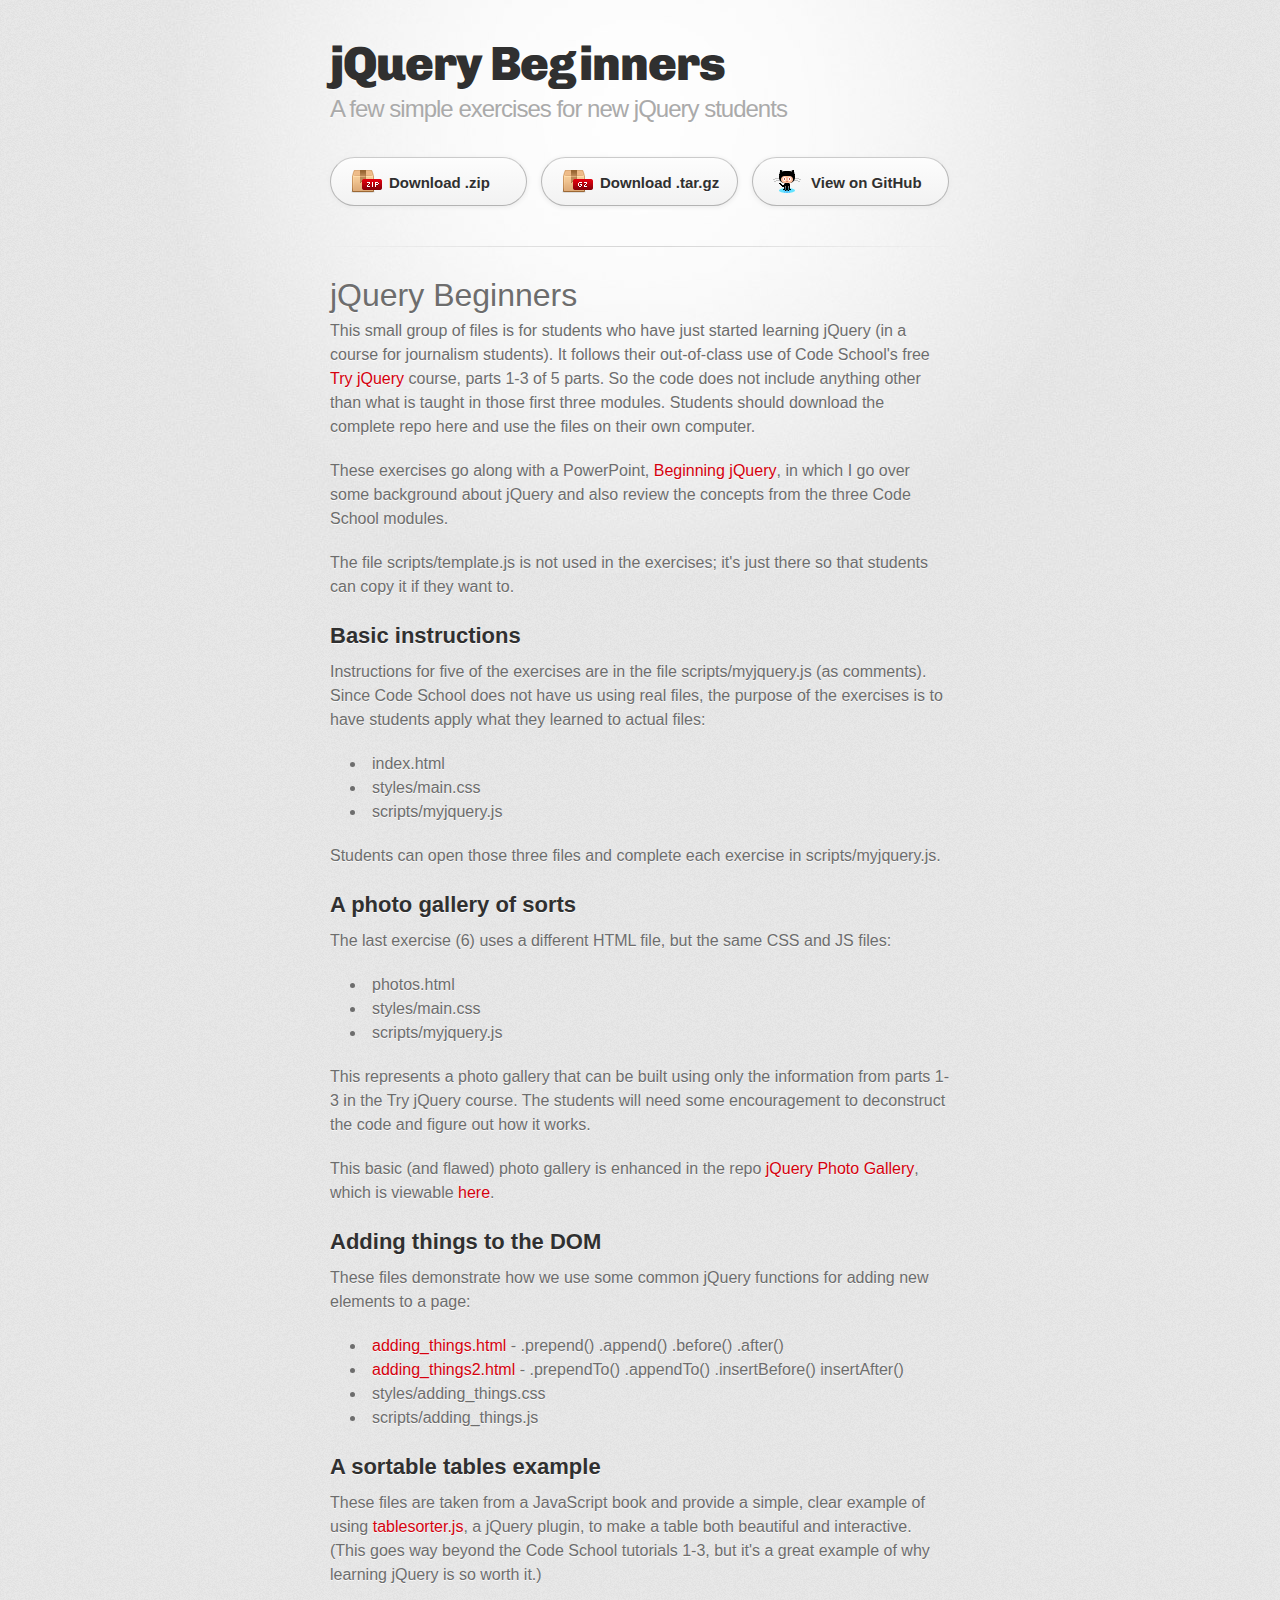
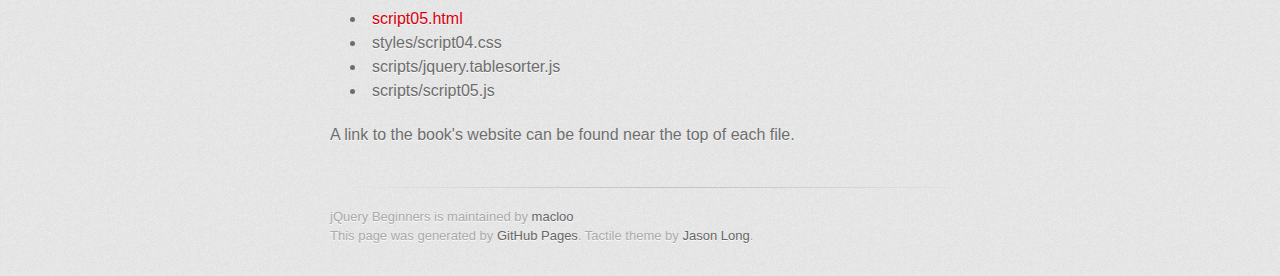
<file: index.html>
<!DOCTYPE html>
<html>
  <head>
    <meta charset='utf-8'>
    <meta http-equiv="X-UA-Compatible" content="chrome=1">
    <link href='https://fonts.googleapis.com/css?family=Chivo:900' rel='stylesheet' type='text/css'>
    <link rel="stylesheet" type="text/css" href="stylesheets/stylesheet.css" media="screen" />
    <link rel="stylesheet" type="text/css" href="stylesheets/pygment_trac.css" media="screen" />
    <link rel="stylesheet" type="text/css" href="stylesheets/print.css" media="print" />
    <!--[if lt IE 9]>
    <script src="//html5shiv.googlecode.com/svn/trunk/html5.js"></script>
    <![endif]-->
    <title>jQuery Beginners by macloo</title>
  </head>

  <body>
    <div id="container">
      <div class="inner">

        <header>
          <h1>jQuery Beginners</h1>
          <h2>A few simple exercises for new jQuery students</h2>
        </header>

        <section id="downloads" class="clearfix">
          <a href="https://github.com/macloo/jquery_beginners/zipball/master" id="download-zip" class="button"><span>Download .zip</span></a>
          <a href="https://github.com/macloo/jquery_beginners/tarball/master" id="download-tar-gz" class="button"><span>Download .tar.gz</span></a>
          <a href="https://github.com/macloo/jquery_beginners" id="view-on-github" class="button"><span>View on GitHub</span></a>
        </section>

        <hr>

        <section id="main_content">
          <h1>
<a name="jquery-beginners" class="anchor" href="#jquery-beginners"><span class="octicon octicon-link"></span></a>jQuery Beginners</h1>

<p>This small group of files is for students who have just started learning jQuery (in a course for journalism students). It follows their out-of-class use of Code School's free <a href="http://try.jquery.com/">Try jQuery</a> course, parts 1-3 of 5 parts. So the code does not include anything other than what is taught in those first three modules. Students should download the complete repo here and use the files on their own computer.</p>

<p>These exercises go along with a PowerPoint, <a href="http://www.slideshare.net/macloo/j-query-review1">Beginning jQuery</a>, in which I go over some background about jQuery and also review the concepts from the three Code School modules.</p>

<p>The file scripts/template.js is not used in the exercises; it's just there so that students can copy it if they want to.</p>

<h2>
<a name="basic-instructions" class="anchor" href="#basic-instructions"><span class="octicon octicon-link"></span></a>Basic instructions</h2>

<p>Instructions for five of the exercises are in the file scripts/myjquery.js (as comments). Since Code School does not have us using real files, the purpose of the exercises is to have students apply what they learned to actual files:</p>

<ul>
<li>index.html</li>
<li>styles/main.css</li>
<li>scripts/myjquery.js</li>
</ul><p>Students can open those three files and complete each exercise in scripts/myjquery.js.</p>

<h2>
<a name="a-photo-gallery-of-sorts" class="anchor" href="#a-photo-gallery-of-sorts"><span class="octicon octicon-link"></span></a>A photo gallery of sorts</h2>

<p>The last exercise (6) uses a different HTML file, but the same CSS and JS files:</p>

<ul>
<li>photos.html</li>
<li>styles/main.css</li>
<li>scripts/myjquery.js</li>
</ul><p>This represents a photo gallery that can be built using only the information from parts 1-3 in the Try jQuery course. The students will need some encouragement to deconstruct the code and figure out how it works.</p>

<p>This basic (and flawed) photo gallery is enhanced in the repo 
<a href="https://github.com/macloo/jquery-photo-gallery">jQuery Photo 
Gallery</a>, which is viewable 
<a href="http://macloo.github.io/jquery-photo-gallery/">here</a>.</p>

<h2>
<a name="adding-things-to-the-dom" class="anchor" href="#adding-things-to-the-dom"><span class="octicon octicon-link"></span></a>Adding things to the DOM</h2>

<p>These files demonstrate how we use some common jQuery functions for adding new elements to a page:</p>

<ul>
<li><a href="adding_things.html">adding_things.html</a> - .prepend() .append() .before() .after()</li>
<li><a href="adding_things2.html">adding_things2.html</a> - .prependTo() .appendTo() .insertBefore() insertAfter()</li>
<li>styles/adding_things.css</li>
<li>scripts/adding_things.js</li>
</ul><h2>
<a name="a-sortable-tables-example" class="anchor" href="#a-sortable-tables-example"><span class="octicon octicon-link"></span></a>A sortable tables example</h2>

<p>These files are taken from a JavaScript book and provide a simple, clear example of using <a href="http://tablesorter.com/docs/">tablesorter.js</a>, a jQuery plugin, to make a table both beautiful and interactive. (This goes way beyond the Code School tutorials 1-3, but it's a great example of why learning jQuery is so worth it.)</p>

<ul>
<li><a href="script05.html">script05.html</a></li>
<li>styles/script04.css</li>
<li>scripts/jquery.tablesorter.js</li>
<li>scripts/script05.js</li>
</ul><p>A link to the book's website can be found near the top of each file.</p>
        </section>

        <footer>
          jQuery Beginners is maintained by <a href="https://github.com/macloo">macloo</a><br>
          This page was generated by <a href="http://pages.github.com">GitHub Pages</a>. Tactile theme by <a href="https://twitter.com/jasonlong">Jason Long</a>.
        </footer>

        
      </div>
    </div>
  </body>
</html>
</file>
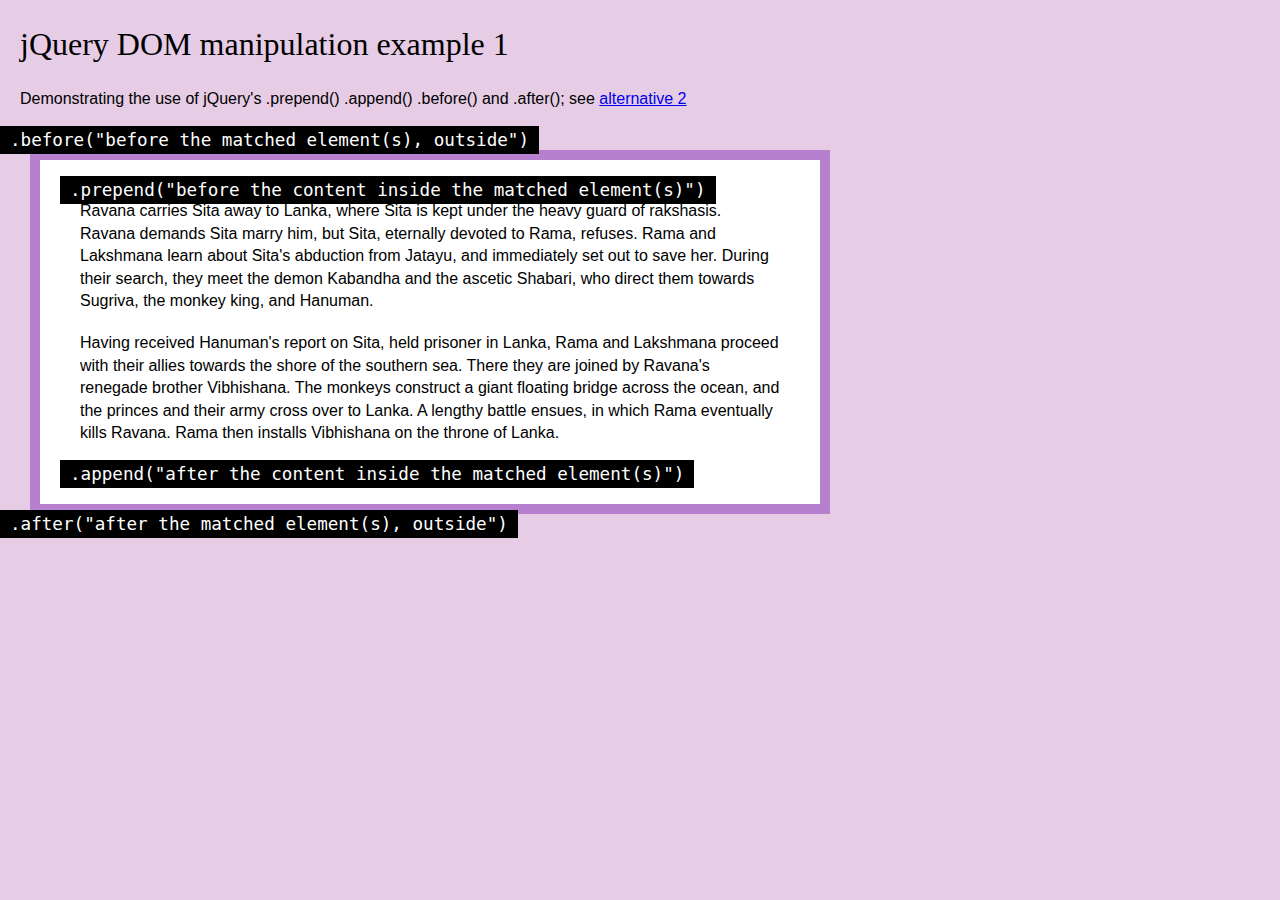
<file: adding_things.html>
<!DOCTYPE html>
<html lang="en">
<head>
	<meta charset="UTF-8">
	<title>Get Started with jQuery 3</title>
	<link rel="stylesheet" href="styles/main.css">
	<link rel="stylesheet" href="styles/adding_things.css">
	<script src="http://ajax.googleapis.com/ajax/libs/jquery/1.11.0/jquery.min.js"></script>
	<script src="scripts/adding_things.js"></script>
</head>

<body>
<!-- copied from http://jsbin.com/ikehep/1/edit -->

<h1>jQuery DOM manipulation example 1</h1>

<p>Demonstrating the use of jQuery's .prepend() .append() .before() and .after(); see <a href="adding_things2.html">alternative 2</a></p>
  
<div id="boxy1">

<p>Ravana carries Sita away to Lanka, where Sita is kept under the heavy guard of rakshasis. Ravana demands Sita marry him, but Sita, eternally devoted to Rama, refuses. Rama and Lakshmana learn about Sita's abduction from Jatayu, and immediately set out to save her. During their search, they meet the demon Kabandha and the ascetic Shabari, who direct them towards Sugriva, the monkey king, and Hanuman.</p>

<p>Having received Hanuman's report on Sita, held prisoner in Lanka, Rama and Lakshmana proceed with their allies towards the shore of the southern sea. There they are joined by Ravana's renegade brother Vibhishana. The monkeys construct a giant floating bridge across the ocean, and the princes and their army cross over to Lanka. A lengthy battle ensues, in which Rama eventually kills Ravana. Rama then installs Vibhishana on the throne of Lanka.</p>

</div>
</body>
</html>
</file>
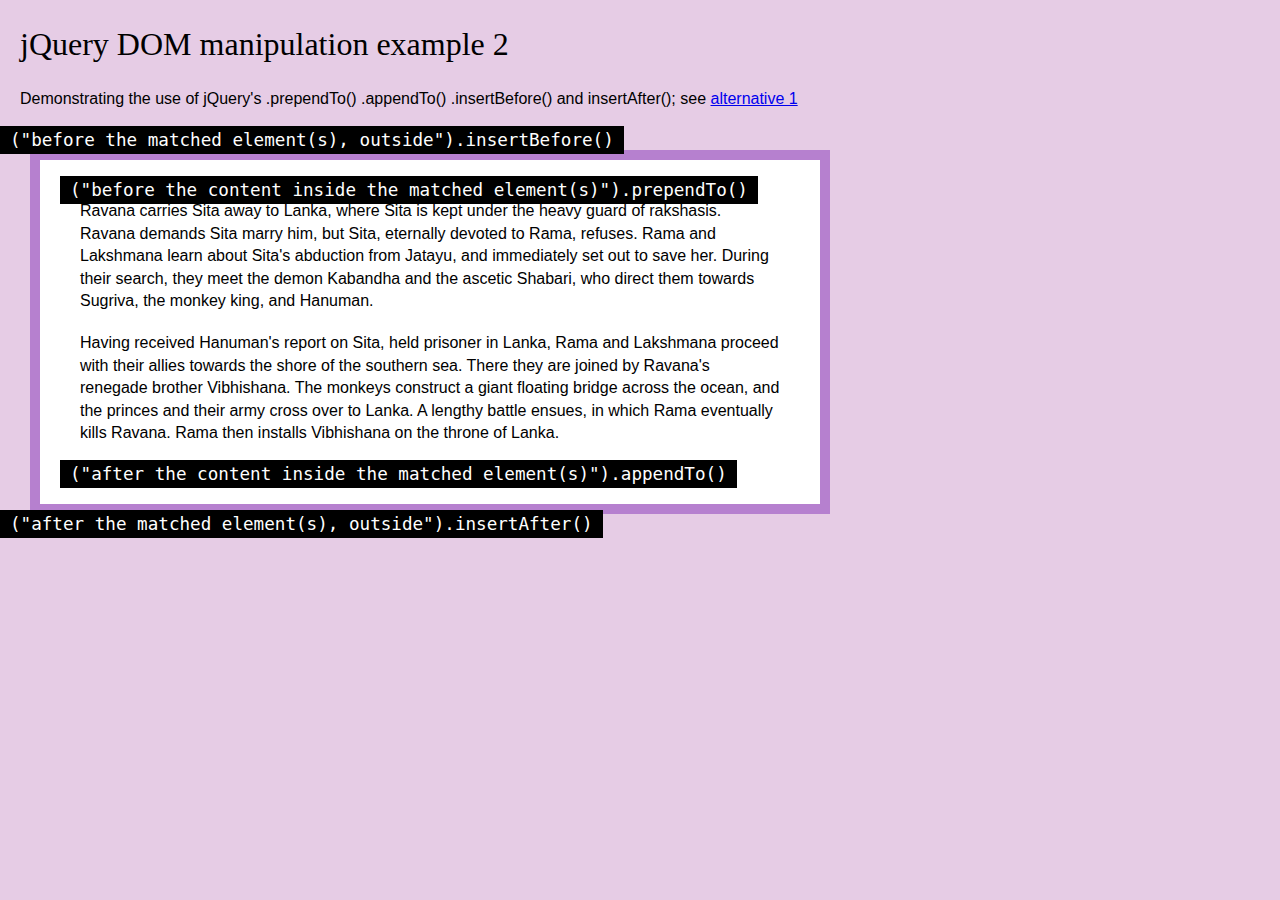
<file: adding_things2.html>
<!DOCTYPE html>
<html lang="en">
<head>
	<meta charset="UTF-8">
	<title>Get Started with jQuery 4</title>
	<link rel="stylesheet" href="styles/main.css">
	<link rel="stylesheet" href="styles/adding_things.css">
	<script src="http://ajax.googleapis.com/ajax/libs/jquery/1.11.0/jquery.min.js"></script>
	<script src="scripts/adding_things.js"></script>
</head>

<body>

<h1>jQuery DOM manipulation example 2</h1>

<p>Demonstrating the use of jQuery's .prependTo() .appendTo() .insertBefore() and insertAfter(); see <a href="adding_things.html">alternative 1</a></p>
  
<div id="boxy2">

<p>Ravana carries Sita away to Lanka, where Sita is kept under the heavy guard of rakshasis. Ravana demands Sita marry him, but Sita, eternally devoted to Rama, refuses. Rama and Lakshmana learn about Sita's abduction from Jatayu, and immediately set out to save her. During their search, they meet the demon Kabandha and the ascetic Shabari, who direct them towards Sugriva, the monkey king, and Hanuman.</p>

<p>Having received Hanuman's report on Sita, held prisoner in Lanka, Rama and Lakshmana proceed with their allies towards the shore of the southern sea. There they are joined by Ravana's renegade brother Vibhishana. The monkeys construct a giant floating bridge across the ocean, and the princes and their army cross over to Lanka. A lengthy battle ensues, in which Rama eventually kills Ravana. Rama then installs Vibhishana on the throne of Lanka.</p>

</div>
</body>
</html>
</file>
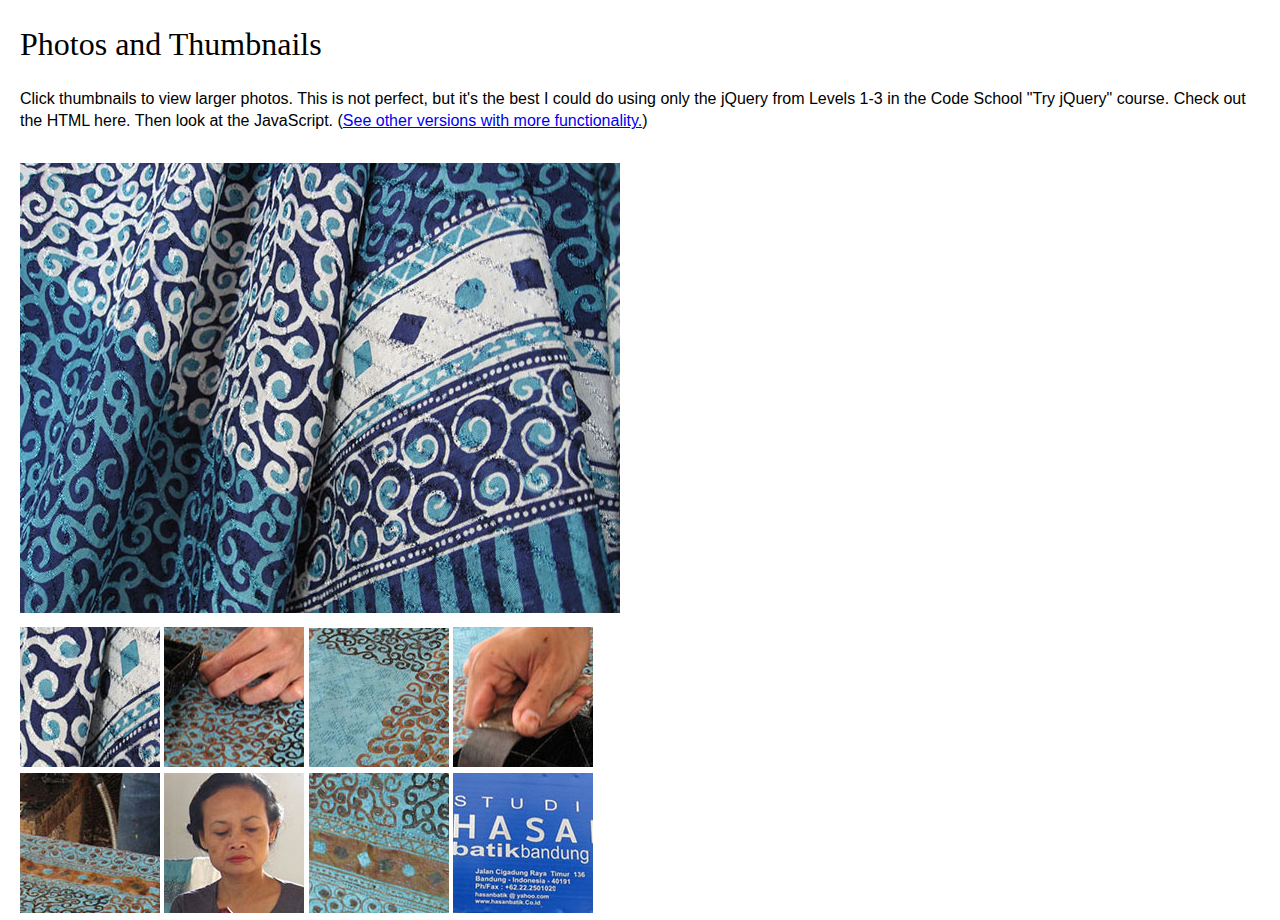
<file: photos.html>
<!DOCTYPE html>
<html lang="en">
<head>
	<meta charset="UTF-8">
	<title>Get Started with jQuery 2</title>
	<link rel="stylesheet" href="styles/main.css">
	<script src="http://ajax.googleapis.com/ajax/libs/jquery/1.11.0/jquery.min.js"></script>
	<script src="scripts/myjquery.js"></script>
</head>

<body>

<h1>Photos and Thumbnails</h1>

<p>Click thumbnails to view larger photos. This is not perfect, but it's the 
best I could do using only the jQuery from Levels 1-3 in the Code School 
"Try jQuery" course. Check out the HTML here. Then look at the JavaScript. 
(<a href="https://github.com/macloo/jquery-photo-gallery" target="_blank">See 
other versions with more functionality.</a>)</p>

<ul id="pics">
<li><img class="big" src="photos/batik1.jpg"> <img class="thumb" src="photos/thumb_batik1.jpg"></li>
<li><img class="big" src="photos/batik2.jpg"> <img class="thumb" src="photos/thumb_batik2.jpg"></li>
<li><img class="big" src="photos/batik3.jpg"> <img class="thumb" src="photos/thumb_batik3.jpg"></li>
<li><img class="big" src="photos/batik4.jpg"> <img class="thumb" src="photos/thumb_batik4.jpg"></li>
<li><img class="big" src="photos/batik5.jpg"> <img class="thumb" src="photos/thumb_batik5.jpg"></li>
<li><img class="big" src="photos/batik6.jpg"> <img class="thumb" src="photos/thumb_batik6.jpg"></li>
<li><img class="big" src="photos/batik7.jpg"> <img class="thumb" src="photos/thumb_batik7.jpg"></li>
<li><img class="big" src="photos/batik8.jpg"> <img class="thumb" src="photos/thumb_batik8.jpg"></li>
</ul>

</body>
</html>
</file>
<file: stylesheets/pygment_trac.css>
.highlight  { background: #ffffff; }
.highlight .c { color: #999988; font-style: italic } /* Comment */
.highlight .err { color: #a61717; background-color: #e3d2d2 } /* Error */
.highlight .k { font-weight: bold } /* Keyword */
.highlight .o { font-weight: bold } /* Operator */
.highlight .cm { color: #999988; font-style: italic } /* Comment.Multiline */
.highlight .cp { color: #999999; font-weight: bold } /* Comment.Preproc */
.highlight .c1 { color: #999988; font-style: italic } /* Comment.Single */
.highlight .cs { color: #999999; font-weight: bold; font-style: italic } /* Comment.Special */
.highlight .gd { color: #000000; background-color: #ffdddd } /* Generic.Deleted */
.highlight .gd .x { color: #000000; background-color: #ffaaaa } /* Generic.Deleted.Specific */
.highlight .ge { font-style: italic } /* Generic.Emph */
.highlight .gr { color: #aa0000 } /* Generic.Error */
.highlight .gh { color: #999999 } /* Generic.Heading */
.highlight .gi { color: #000000; background-color: #ddffdd } /* Generic.Inserted */
.highlight .gi .x { color: #000000; background-color: #aaffaa } /* Generic.Inserted.Specific */
.highlight .go { color: #888888 } /* Generic.Output */
.highlight .gp { color: #555555 } /* Generic.Prompt */
.highlight .gs { font-weight: bold } /* Generic.Strong */
.highlight .gu { color: #800080; font-weight: bold; } /* Generic.Subheading */
.highlight .gt { color: #aa0000 } /* Generic.Traceback */
.highlight .kc { font-weight: bold } /* Keyword.Constant */
.highlight .kd { font-weight: bold } /* Keyword.Declaration */
.highlight .kn { font-weight: bold } /* Keyword.Namespace */
.highlight .kp { font-weight: bold } /* Keyword.Pseudo */
.highlight .kr { font-weight: bold } /* Keyword.Reserved */
.highlight .kt { color: #445588; font-weight: bold } /* Keyword.Type */
.highlight .m { color: #009999 } /* Literal.Number */
.highlight .s { color: #d14 } /* Literal.String */
.highlight .na { color: #008080 } /* Name.Attribute */
.highlight .nb { color: #0086B3 } /* Name.Builtin */
.highlight .nc { color: #445588; font-weight: bold } /* Name.Class */
.highlight .no { color: #008080 } /* Name.Constant */
.highlight .ni { color: #800080 } /* Name.Entity */
.highlight .ne { color: #990000; font-weight: bold } /* Name.Exception */
.highlight .nf { color: #990000; font-weight: bold } /* Name.Function */
.highlight .nn { color: #555555 } /* Name.Namespace */
.highlight .nt { color: #000080 } /* Name.Tag */
.highlight .nv { color: #008080 } /* Name.Variable */
.highlight .ow { font-weight: bold } /* Operator.Word */
.highlight .w { color: #bbbbbb } /* Text.Whitespace */
.highlight .mf { color: #009999 } /* Literal.Number.Float */
.highlight .mh { color: #009999 } /* Literal.Number.Hex */
.highlight .mi { color: #009999 } /* Literal.Number.Integer */
.highlight .mo { color: #009999 } /* Literal.Number.Oct */
.highlight .sb { color: #d14 } /* Literal.String.Backtick */
.highlight .sc { color: #d14 } /* Literal.String.Char */
.highlight .sd { color: #d14 } /* Literal.String.Doc */
.highlight .s2 { color: #d14 } /* Literal.String.Double */
.highlight .se { color: #d14 } /* Literal.String.Escape */
.highlight .sh { color: #d14 } /* Literal.String.Heredoc */
.highlight .si { color: #d14 } /* Literal.String.Interpol */
.highlight .sx { color: #d14 } /* Literal.String.Other */
.highlight .sr { color: #009926 } /* Literal.String.Regex */
.highlight .s1 { color: #d14 } /* Literal.String.Single */
.highlight .ss { color: #990073 } /* Literal.String.Symbol */
.highlight .bp { color: #999999 } /* Name.Builtin.Pseudo */
.highlight .vc { color: #008080 } /* Name.Variable.Class */
.highlight .vg { color: #008080 } /* Name.Variable.Global */
.highlight .vi { color: #008080 } /* Name.Variable.Instance */
.highlight .il { color: #009999 } /* Literal.Number.Integer.Long */

.type-csharp .highlight .k { color: #0000FF }
.type-csharp .highlight .kt { color: #0000FF }
.type-csharp .highlight .nf { color: #000000; font-weight: normal }
.type-csharp .highlight .nc { color: #2B91AF }
.type-csharp .highlight .nn { color: #000000 }
.type-csharp .highlight .s { color: #A31515 }
.type-csharp .highlight .sc { color: #A31515 }
</file>
<file: stylesheets/print.css>
html, body, div, span, applet, object, iframe,
h1, h2, h3, h4, h5, h6, p, blockquote, pre,
a, abbr, acronym, address, big, cite, code,
del, dfn, em, img, ins, kbd, q, s, samp,
small, strike, strong, sub, sup, tt, var,
b, u, i, center,
dl, dt, dd, ol, ul, li,
fieldset, form, label, legend,
table, caption, tbody, tfoot, thead, tr, th, td,
article, aside, canvas, details, embed, 
figure, figcaption, footer, header, hgroup, 
menu, nav, output, ruby, section, summary,
time, mark, audio, video {
  margin: 0;
  padding: 0;
  border: 0;
  font-size: 100%;
  font: inherit;
  vertical-align: baseline;
}
/* HTML5 display-role reset for older browsers */
article, aside, details, figcaption, figure, 
footer, header, hgroup, menu, nav, section {
  display: block;
}
body {
  line-height: 1;
}
ol, ul {
  list-style: none;
}
blockquote, q {
  quotes: none;
}
blockquote:before, blockquote:after,
q:before, q:after {
  content: '';
  content: none;
}
table {
  border-collapse: collapse;
  border-spacing: 0;
}
body {
  font-size: 13px;
  line-height: 1.5; 
  font-family: 'Helvetica Neue', Helvetica, Arial, serif;
  color: #000;
}

a {
  color: #d5000d;
  font-weight: bold;
}

header {
  padding-top: 35px;
  padding-bottom: 10px;
}

header h1 {
  font-weight: bold;
  letter-spacing: -1px;
  font-size: 48px;
  color: #303030;
  line-height: 1.2;
}

header h2 {
  letter-spacing: -1px;
  font-size: 24px;
  color: #aaa;
  font-weight: normal;
  line-height: 1.3;
}
#downloads {
  display: none;
}
#main_content {
  padding-top: 20px;
}

code, pre {
  font-family: Monaco, "Bitstream Vera Sans Mono", "Lucida Console", Terminal;
  color: #222;
  margin-bottom: 30px;
  font-size: 12px;
}

code {
  padding: 0 3px;
}

pre {
  border: solid 1px #ddd;
  padding: 20px;
  overflow: auto;
}
pre code {
  padding: 0;
}

ul, ol, dl {
  margin-bottom: 20px;
}


/* COMMON STYLES */

table {
  width: 100%;
  border: 1px solid #ebebeb;
}

th {
  font-weight: 500;
}

td {
  border: 1px solid #ebebeb;
  text-align: center; 
  font-weight: 300;
}

form {
  background: #f2f2f2;
  padding: 20px;
  
}


/* GENERAL ELEMENT TYPE STYLES */

h1 {
  font-size: 2.8em;
} 

h2 {
  font-size: 22px;
  font-weight: bold;
  color: #303030;
  margin-bottom: 8px;
} 

h3 {
  color: #d5000d;
  font-size: 18px;
  font-weight: bold;
  margin-bottom: 8px;
} 
 
h4 {
  font-size: 16px;
  color: #303030;
  font-weight: bold;
} 

h5 {
  font-size: 1em;
  color: #303030;
} 

h6 {
  font-size: .8em;
  color: #303030;
} 

p {
  font-weight: 300;
  margin-bottom: 20px;
}
 
a {
  text-decoration: none;
}

p a {
  font-weight: 400;
}

blockquote {
  font-size: 1.6em;
  border-left: 10px solid #e9e9e9;
  margin-bottom: 20px;
  padding: 0 0 0 30px;
}

ul li {
  list-style: disc inside;
  padding-left: 20px;
}

ol li {
  list-style: decimal inside;
  padding-left: 3px;
}

dl dd {
  font-style: italic;
  font-weight: 100;
}

footer {
  margin-top: 40px;
  padding-top: 20px;
  padding-bottom: 30px;
  font-size: 13px;
  color: #aaa;
}

footer a {
  color: #666;
}

/* MISC */
.clearfix:after {
  clear: both;
  content: '.';
  display: block;
  visibility: hidden;
  height: 0;
}

.clearfix {display: inline-block;}
* html .clearfix {height: 1%;}
.clearfix {display: block;}
</file>
<file: styles/adding_things.css>
/* copied, modified from http://jsbin.com/ikehep/1/edit */

body {
	background: #e6cce5;
}

#boxy1, #boxy2 {
	border: 10px solid #b680cf;
	background: #fff;
	width: 800px;
	padding: 20px;
	margin-left: 30px;
}

span {
	font-family: Consolas, monospace;
	font-size: 110%;
	background: #000;
	color: #fff;
	padding: 4px 10px;
}
</file>
<file: stylesheets/stylesheet.css>
/* http://meyerweb.com/eric/tools/css/reset/ 
   v2.0 | 20110126
   License: none (public domain)
*/
html, body, div, span, applet, object, iframe,
h1, h2, h3, h4, h5, h6, p, blockquote, pre,
a, abbr, acronym, address, big, cite, code,
del, dfn, em, img, ins, kbd, q, s, samp,
small, strike, strong, sub, sup, tt, var,
b, u, i, center,
dl, dt, dd, ol, ul, li,
fieldset, form, label, legend,
table, caption, tbody, tfoot, thead, tr, th, td,
article, aside, canvas, details, embed, 
figure, figcaption, footer, header, hgroup, 
menu, nav, output, ruby, section, summary,
time, mark, audio, video {
	margin: 0;
	padding: 0;
	border: 0;
	font-size: 100%;
	font: inherit;
	vertical-align: baseline;
}
/* HTML5 display-role reset for older browsers */
article, aside, details, figcaption, figure, 
footer, header, hgroup, menu, nav, section {
	display: block;
}
body {
	line-height: 1;
}
ol, ul {
	list-style: none;
}
blockquote, q {
	quotes: none;
}
blockquote:before, blockquote:after,
q:before, q:after {
	content: '';
	content: none;
}
table {
	border-collapse: collapse;
	border-spacing: 0;
}

/* LAYOUT STYLES */
body {
  font-size: 1em;
  line-height: 1.5; 
  background: #e7e7e7 url(../images/body-bg.png) 0 0 repeat;
  font-family: 'Helvetica Neue', Helvetica, Arial, serif;
  text-shadow: 0 1px 0 rgba(255, 255, 255, 0.8);
  color: #6d6d6d;
}

a {
  color: #d5000d;
}
a:hover {
  color: #c5000c;
}

header {
  padding-top: 35px;
  padding-bottom: 25px;
}

header h1 {
  font-family: 'Chivo', 'Helvetica Neue', Helvetica, Arial, serif; font-weight: 900;
  letter-spacing: -1px;
  font-size: 48px;
  color: #303030;
  line-height: 1.2;
}

header h2 {
  letter-spacing: -1px;
  font-size: 24px;
  color: #aaa;
  font-weight: normal;
  line-height: 1.3;
}

#container {
  background: transparent url(../images/highlight-bg.jpg) 50% 0 no-repeat;
  min-height: 595px;
}

.inner {
  width: 620px;
  margin: 0 auto;
}

#container .inner img {
  max-width: 100%;
}

#downloads {
  margin-bottom: 40px;
}

a.button {
  -moz-border-radius: 30px;
  -webkit-border-radius: 30px;                     
  border-radius: 30px;
  border-top: solid 1px #cbcbcb;
  border-left: solid 1px #b7b7b7;
  border-right: solid 1px #b7b7b7;
  border-bottom: solid 1px #b3b3b3;
  color: #303030;
  line-height: 25px;
  font-weight: bold;
  font-size: 15px;
  padding: 12px 8px 12px 8px;
  display: block;
  float: left;
  width: 179px;
  margin-right: 14px;  
  background: #fdfdfd; /* Old browsers */
  background: -moz-linear-gradient(top,  #fdfdfd 0%, #f2f2f2 100%); /* FF3.6+ */
  background: -webkit-gradient(linear, left top, left bottom, color-stop(0%,#fdfdfd), color-stop(100%,#f2f2f2)); /* Chrome,Safari4+ */
  background: -webkit-linear-gradient(top,  #fdfdfd 0%,#f2f2f2 100%); /* Chrome10+,Safari5.1+ */
  background: -o-linear-gradient(top,  #fdfdfd 0%,#f2f2f2 100%); /* Opera 11.10+ */
  background: -ms-linear-gradient(top,  #fdfdfd 0%,#f2f2f2 100%); /* IE10+ */
  background: linear-gradient(top,  #fdfdfd 0%,#f2f2f2 100%); /* W3C */
  filter: progid:DXImageTransform.Microsoft.gradient( startColorstr='#fdfdfd', endColorstr='#f2f2f2',GradientType=0 ); /* IE6-9 */
  -webkit-box-shadow: 10px 10px 5px #888;
  -moz-box-shadow: 10px 10px 5px #888;
  box-shadow: 0px 1px 5px #e8e8e8;
}
a.button:hover {
  border-top: solid 1px #b7b7b7;
  border-left: solid 1px #b3b3b3;
  border-right: solid 1px #b3b3b3;
  border-bottom: solid 1px #b3b3b3;
  background: #fafafa; /* Old browsers */
  background: -moz-linear-gradient(top,  #fdfdfd 0%, #f6f6f6 100%); /* FF3.6+ */
  background: -webkit-gradient(linear, left top, left bottom, color-stop(0%,#fdfdfd), color-stop(100%,#f6f6f6)); /* Chrome,Safari4+ */
  background: -webkit-linear-gradient(top,  #fdfdfd 0%,#f6f6f6 100%); /* Chrome10+,Safari5.1+ */
  background: -o-linear-gradient(top,  #fdfdfd 0%,#f6f6f6 100%); /* Opera 11.10+ */
  background: -ms-linear-gradient(top,  #fdfdfd 0%,#f6f6f6 100%); /* IE10+ */
  background: linear-gradient(top,  #fdfdfd 0%,#f6f6f6, 100%); /* W3C */
  filter: progid:DXImageTransform.Microsoft.gradient( startColorstr='#fdfdfd', endColorstr='#f6f6f6',GradientType=0 ); /* IE6-9 */
}

a.button span {
  padding-left: 50px;
  display: block;
  height: 23px;
}

#download-zip span {
  background: transparent url(../images/zip-icon.png) 12px 50% no-repeat;
}
#download-tar-gz span {
  background: transparent url(../images/tar-gz-icon.png) 12px 50% no-repeat;
}
#view-on-github span {
  background: transparent url(../images/octocat-icon.png) 12px 50% no-repeat;
}
#view-on-github {
  margin-right: 0;
}

code, pre {
  font-family: Monaco, "Bitstream Vera Sans Mono", "Lucida Console", Terminal;
  color: #222;
  margin-bottom: 30px;
  font-size: 14px;
}

code {
  background-color: #f2f2f2;
  border: solid 1px #ddd;
  padding: 0 3px;
}

pre {
  padding: 20px;
  background: #303030;
  color: #f2f2f2;
  text-shadow: none;
  overflow: auto;
}
pre code {
  color: #f2f2f2;
  background-color: #303030;
  border: none;
  padding: 0;
}

ul, ol, dl {
  margin-bottom: 20px;
}


/* COMMON STYLES */

hr {
  height: 1px;
  line-height: 1px;
  margin-top: 1em;
  padding-bottom: 1em;
  border: none;
  background: transparent url('../images/hr.png') 50% 0 no-repeat;
}

strong {
  font-weight: bold;
}

em {
  font-style: italic;
}

table {
  width: 100%;
  border: 1px solid #ebebeb;
}

th {
  font-weight: 500;
}

td {
  border: 1px solid #ebebeb;
  text-align: center; 
  font-weight: 300;
}

form {
  background: #f2f2f2;
  padding: 20px;
  
}


/* GENERAL ELEMENT TYPE STYLES */

h1 {
  font-size: 32px;
} 

h2 {
  font-size: 22px;
  font-weight: bold;
  color: #303030;
  margin-bottom: 8px;
} 

h3 {
  color: #d5000d;
  font-size: 18px;
  font-weight: bold;
  margin-bottom: 8px;
} 
 
h4 {
  font-size: 16px;
  color: #303030;
  font-weight: bold;
} 

h5 {
  font-size: 1em;
  color: #303030;
} 

h6 {
  font-size: .8em;
  color: #303030;
} 

p {
  font-weight: 300;
  margin-bottom: 20px;
}
 
a {
  text-decoration: none;
}

p a {
  font-weight: 400;
}

blockquote {
  font-size: 1.6em;
  border-left: 10px solid #e9e9e9;
  margin-bottom: 20px;
  padding: 0 0 0 30px;
}

ul li {
  list-style: disc inside;
  padding-left: 20px;
}

ol li {
  list-style: decimal inside;
  padding-left: 3px;
}

dl dt {
  color: #303030;
}

footer {
  background: transparent url('../images/hr.png') 0 0 no-repeat;
  margin-top: 40px;
  padding-top: 20px;
  padding-bottom: 30px;
  font-size: 13px;
  color: #aaa;
}

footer a {
  color: #666;
}
footer a:hover {
  color: #444;
}

/* MISC */
.clearfix:after {
  clear: both;
  content: '.';
  display: block;
  visibility: hidden;
  height: 0;
}

.clearfix {display: inline-block;}
* html .clearfix {height: 1%;}
.clearfix {display: block;}

/* #Media Queries
================================================== */

/* Smaller than standard 960 (devices and browsers) */
@media only screen and (max-width: 959px) {}

/* Tablet Portrait size to standard 960 (devices and browsers) */
@media only screen and (min-width: 768px) and (max-width: 959px) {}

/* All Mobile Sizes (devices and browser) */
@media only screen and (max-width: 767px) {
  header {
    padding-top: 10px;
    padding-bottom: 10px;
  }
  #downloads {
    margin-bottom: 25px;
  }
  #download-zip, #download-tar-gz {
    display: none;
  }
  .inner {
    width: 94%;
    margin: 0 auto;
  }
}

/* Mobile Landscape Size to Tablet Portrait (devices and browsers) */
@media only screen and (min-width: 480px) and (max-width: 767px) {}

/* Mobile Portrait Size to Mobile Landscape Size (devices and browsers) */
@media only screen and (max-width: 479px) {}
</file>
<file: styles/main.css>
/* CSS styles for the jQuery exercises come after the dotted line */

* {
	-moz-box-sizing: border-box;
	-webkit-box-sizing: border-box;
	box-sizing: border-box;
	margin: 0;
	padding: 0;
}
body {
	font-family: Verdana, Arial, sans-serif;
	font-size: 100%;
	color: #000;
	background: #fff;
}
#wrapper {
	margin: 20px auto;
	width: 80%;
	background: #fcd99f;
	padding-bottom: 30px;
}
h1 {
	font-family: Cambria, Georgia, serif;
	font-size: 200%;
	font-weight: normal;
	line-height: 1.5em;
	padding: 20px;
}
p {
	margin-bottom: 20px;
	padding: 0 20px;
	line-height: 1.4em;
}

/* lists */

ul, ol {
	margin-left: 40px;
}
li {
	line-height: 1.4em;
}

/* links */

a:focus {
	outline: 2px solid #069;
	}
a:link, a: active, a:visited {
	color: #00c;
	text-decoration: underline;
	}
a:hover {
	color: #00f;
	text-decoration: none;
	}

/* ------------------------------------------------------------------ */

/* below: CSS styles for jQuery exercises */

#states {
	width: 20%;
}

.highlight {
	background: #fff;
}

.rounder {
	height: 100px;
	width: 100px;
	-webkit-border-radius: 100%;
	-moz-border-radius: 100%;
	border-radius: 100%;
	background: #f00;
}


/* below: CSS styles for photos.html (exercise 6) 
   #pics is the ID of the UL that holds all the images 
*/

#pics {
	list-style: none;
	width: 700px;
	margin: 0;
	margin-left: 20px;
}
#pics li {
	list-style: none;
	display: inline;
}
.view {
	padding: 10px 20px;
}

/* ------------------------------------------------------------------ */
/* styles for buttons */

button {
	margin-left: 20px;
	-webkit-border-radius: 24px;
	-moz-border-radius: 24px;
	border-radius: 24px;
	background: #378de5;
	border: 1px solid #84bbf3;
	display: block;
	font-size: 110%;
	text-transform: uppercase;
	letter-spacing: .05em;
	color: #fff;
	padding: 10px 20px;
	text-decoration: none;
	text-align: center;
}
button:hover {
	cursor: pointer;
	background: #79bbff;
}
button:active {
	background: #378de5;
	border: 1px solid #84bbf3;
	padding: 8px 20px;
	margin-bottom: 4px;
}
button:focus {
	outline: none;
}
</file>
